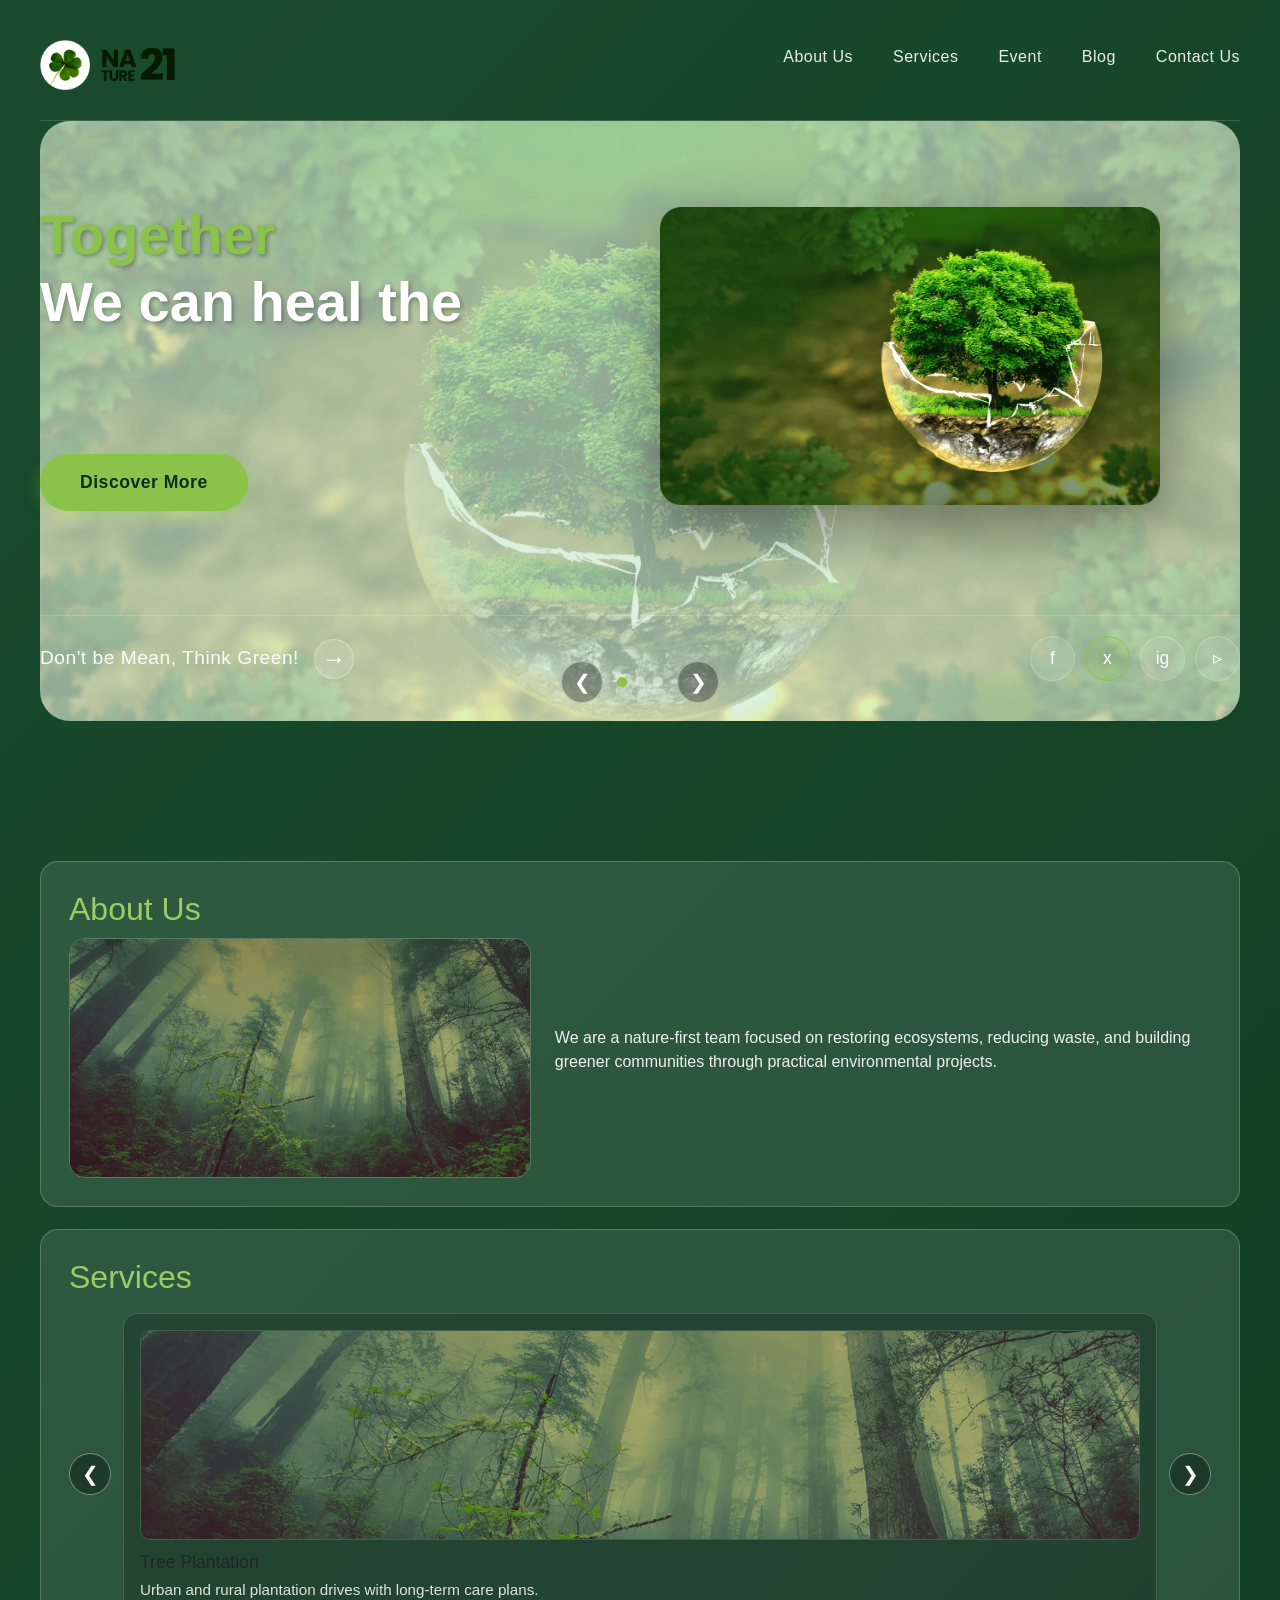
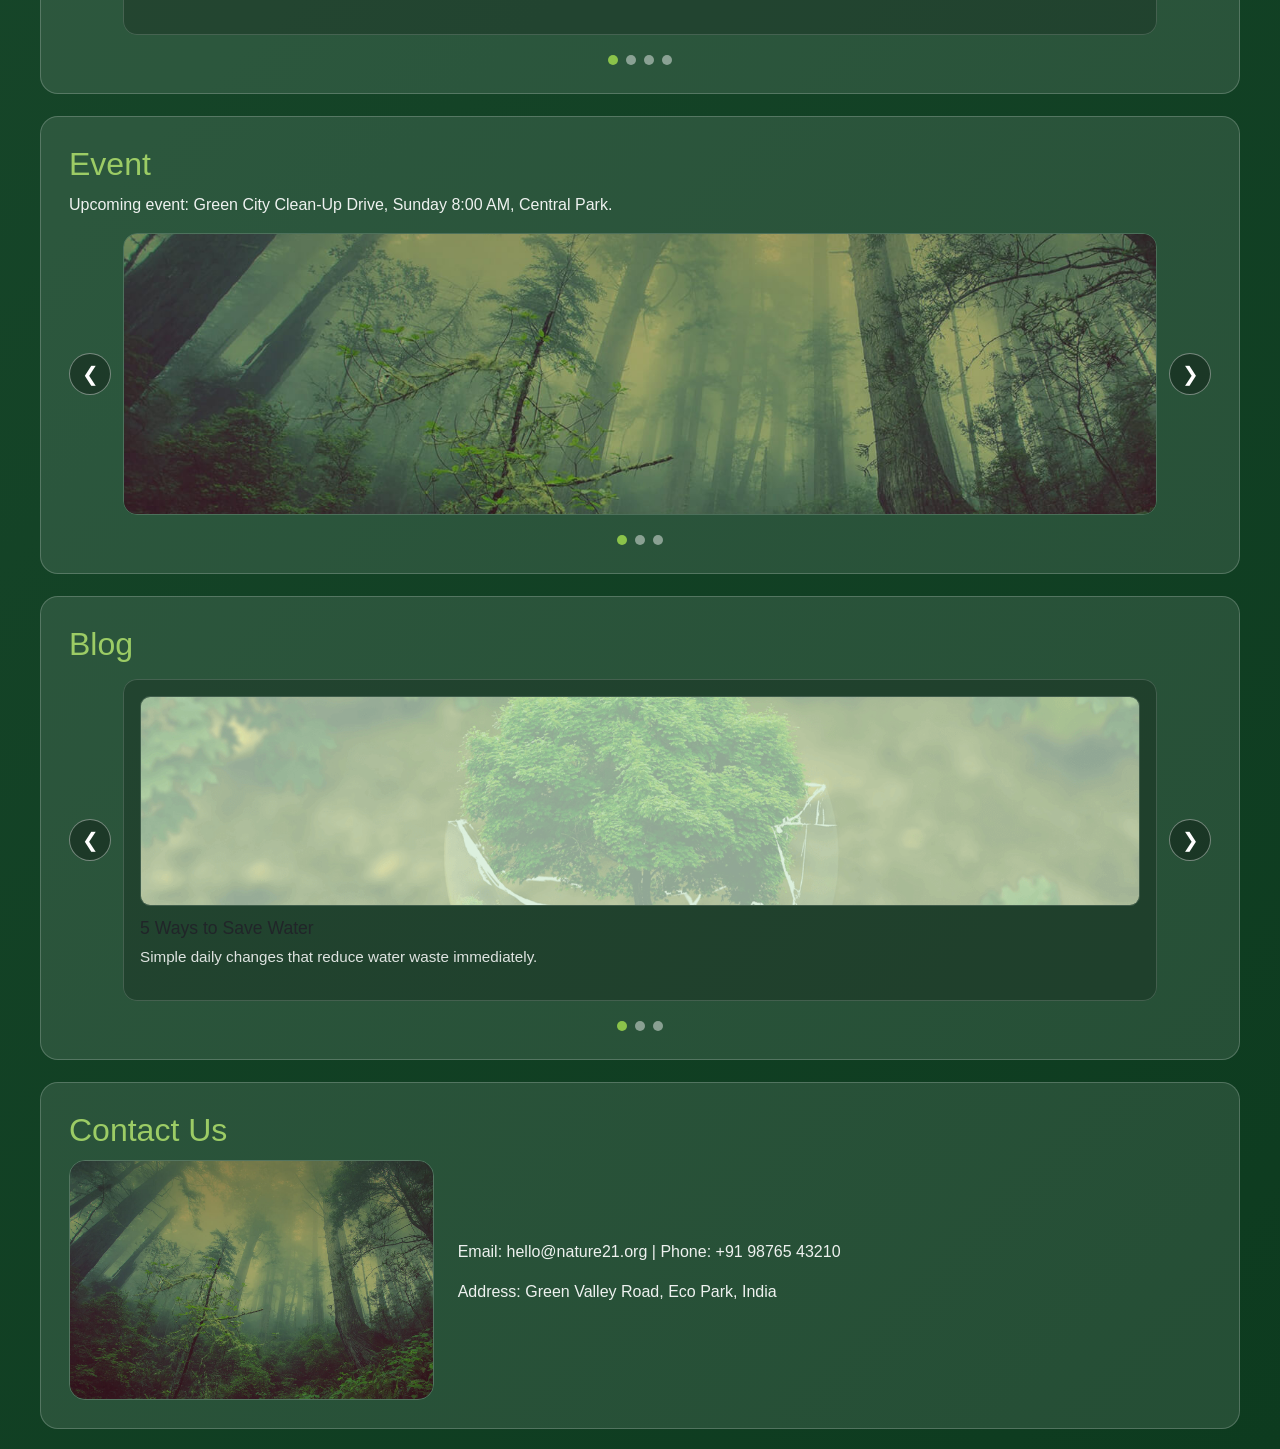
<file: index.html>
<!doctype html>
<html lang="en">
<head>
  <meta charset="UTF-8">
  <meta name="viewport" content="width=device-width, initial-scale=1.0">
  <title>Nature21 Preview Redirect</title>
  <meta http-equiv="refresh" content="0; url=./nature21/templates/preview.html">
  <script>
    window.location.replace("./nature21/templates/preview.html");
  </script>
</head>
<body>
  <p>Redirecting to the Nature21 preview...</p>
</body>
</html>
</file>
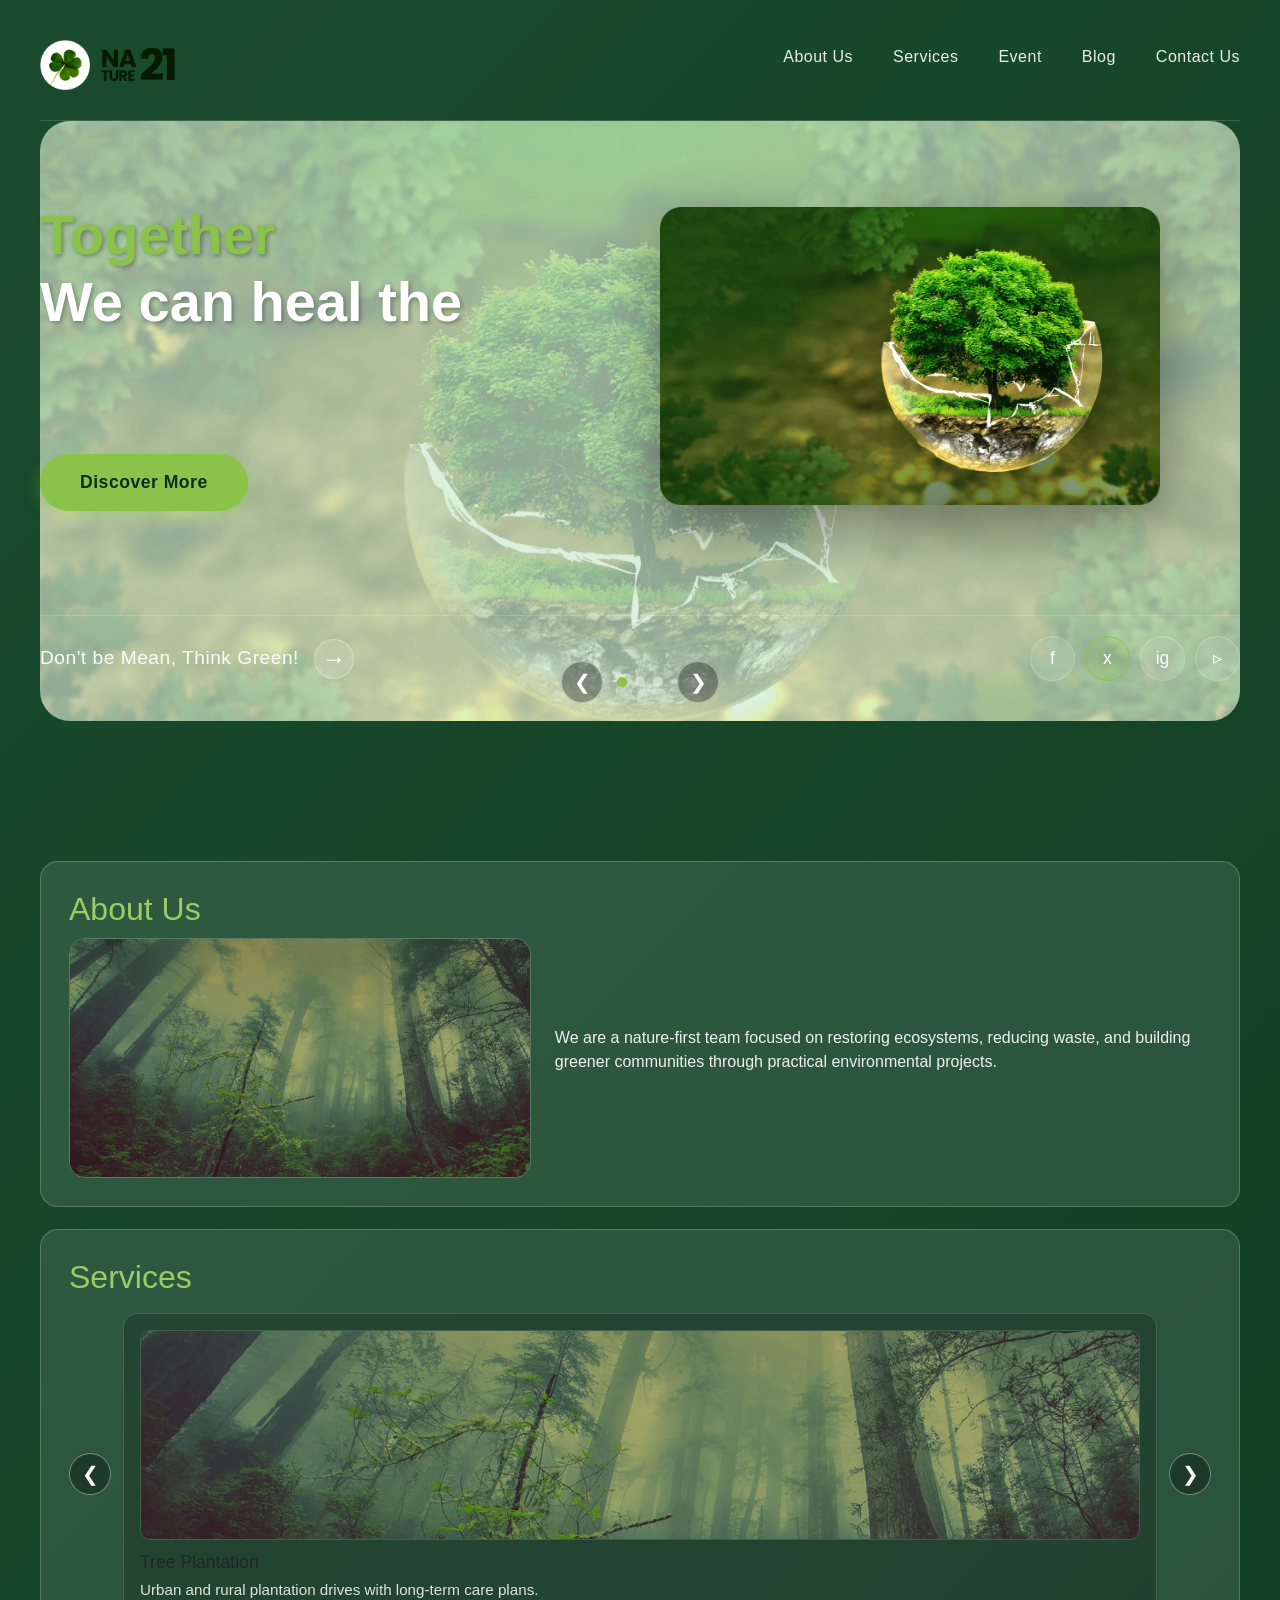
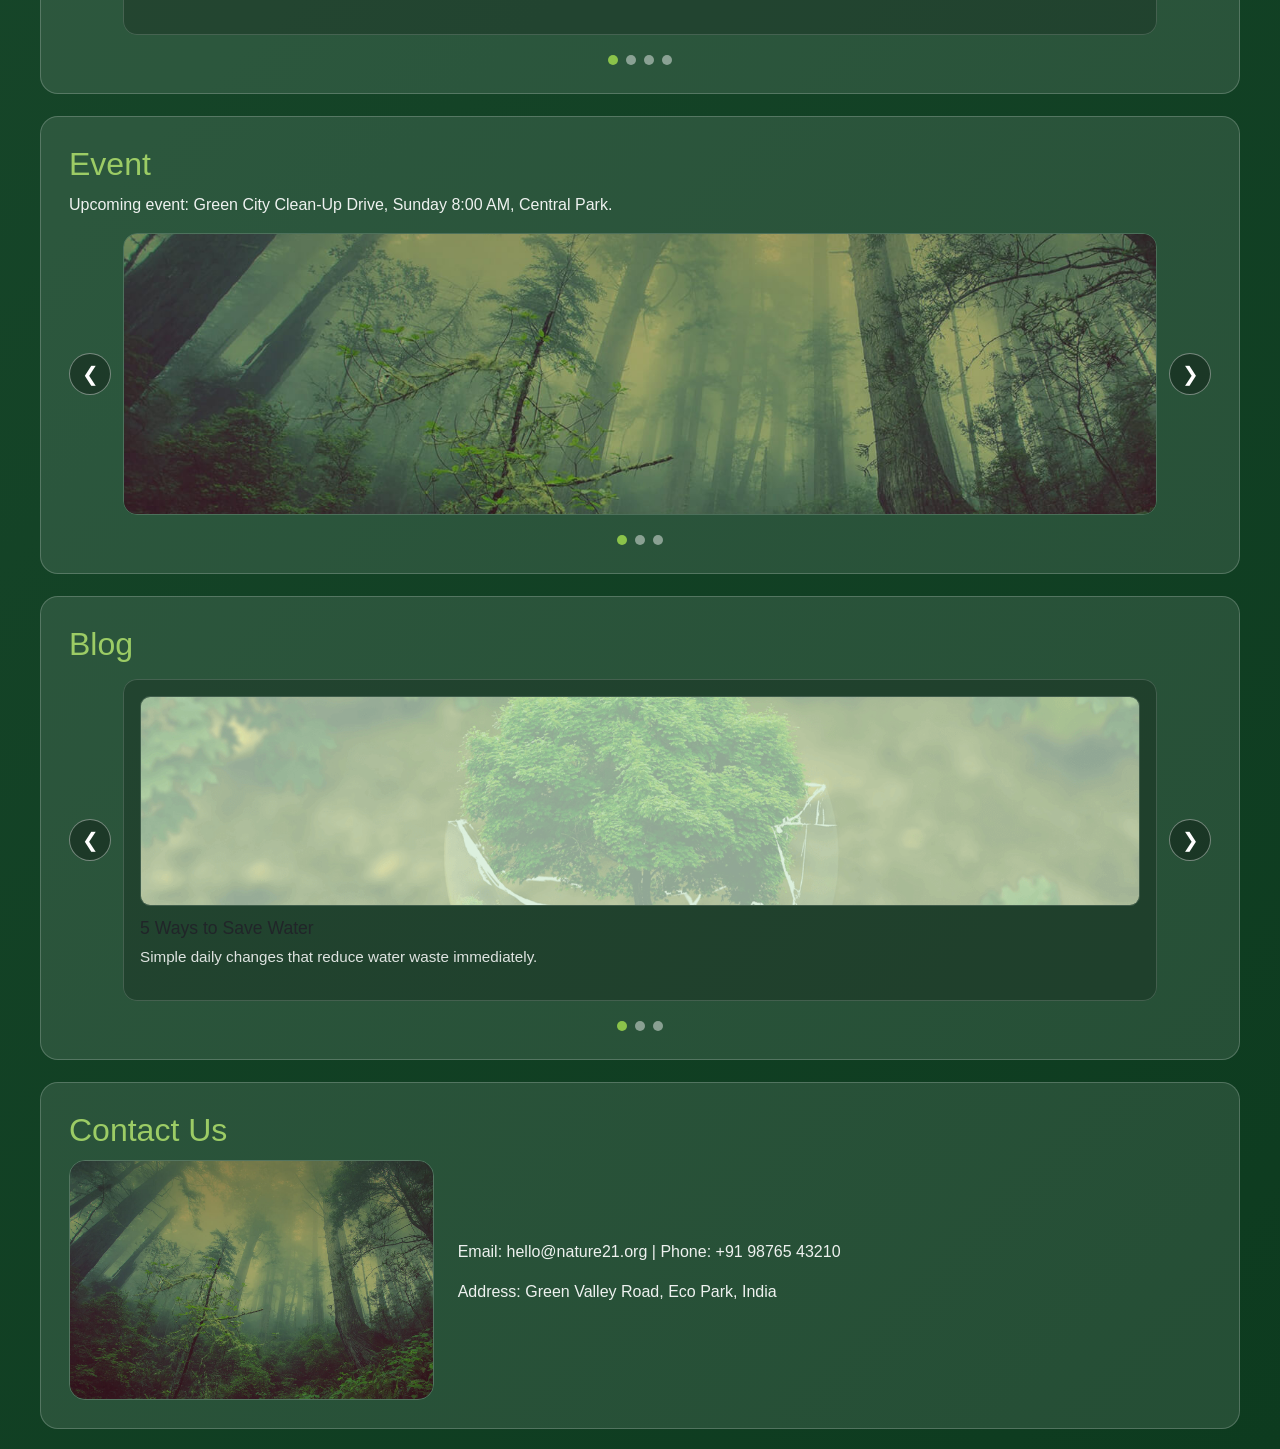
<file: nature21/templates/index.html>
<!doctype html>
<html lang="en">
<head>
  <meta charset="UTF-8">
  <meta name="viewport" content="width=device-width, initial-scale=1.0">
  <title>Nature21 Templates Redirect</title>
  <meta http-equiv="refresh" content="0; url=./preview.html">
  <script>
    window.location.replace("./preview.html");
  </script>
</head>
<body>
  <p>Redirecting to the Nature21 preview...</p>
</body>
</html>
</file>
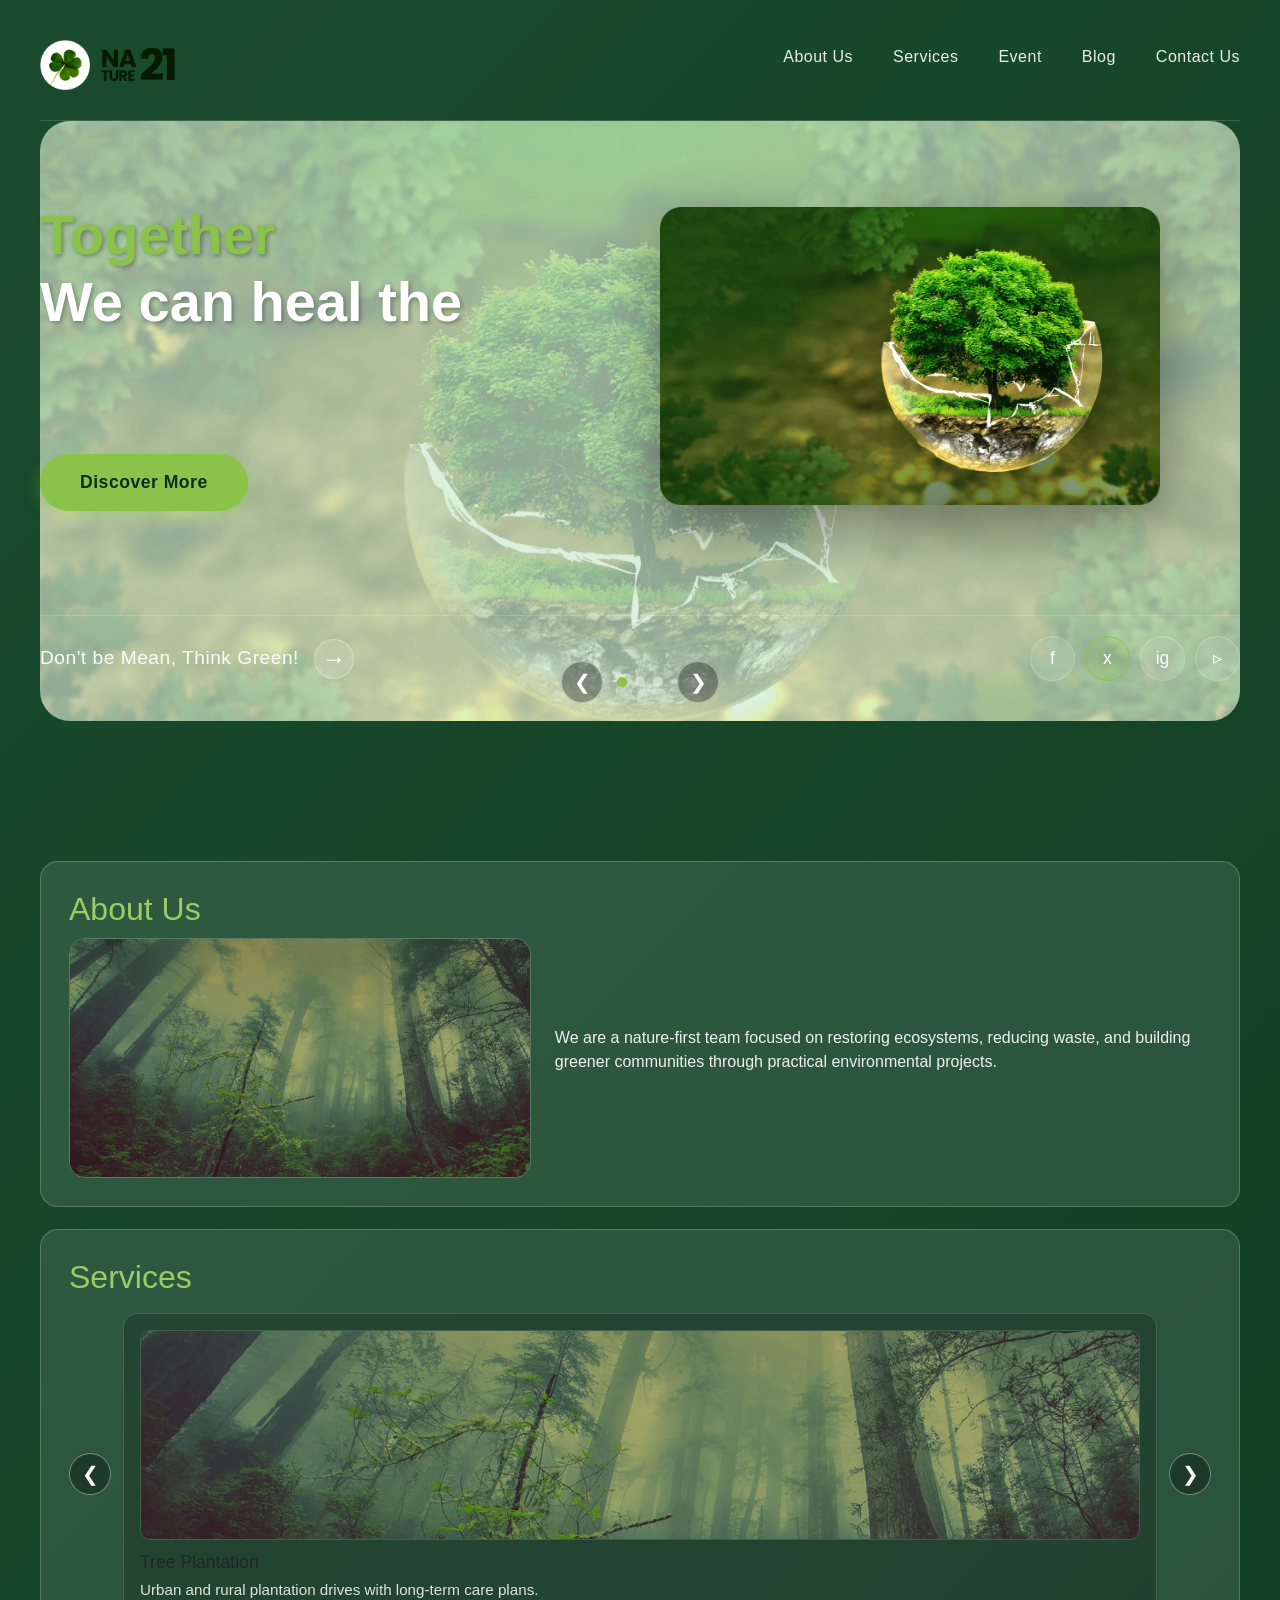
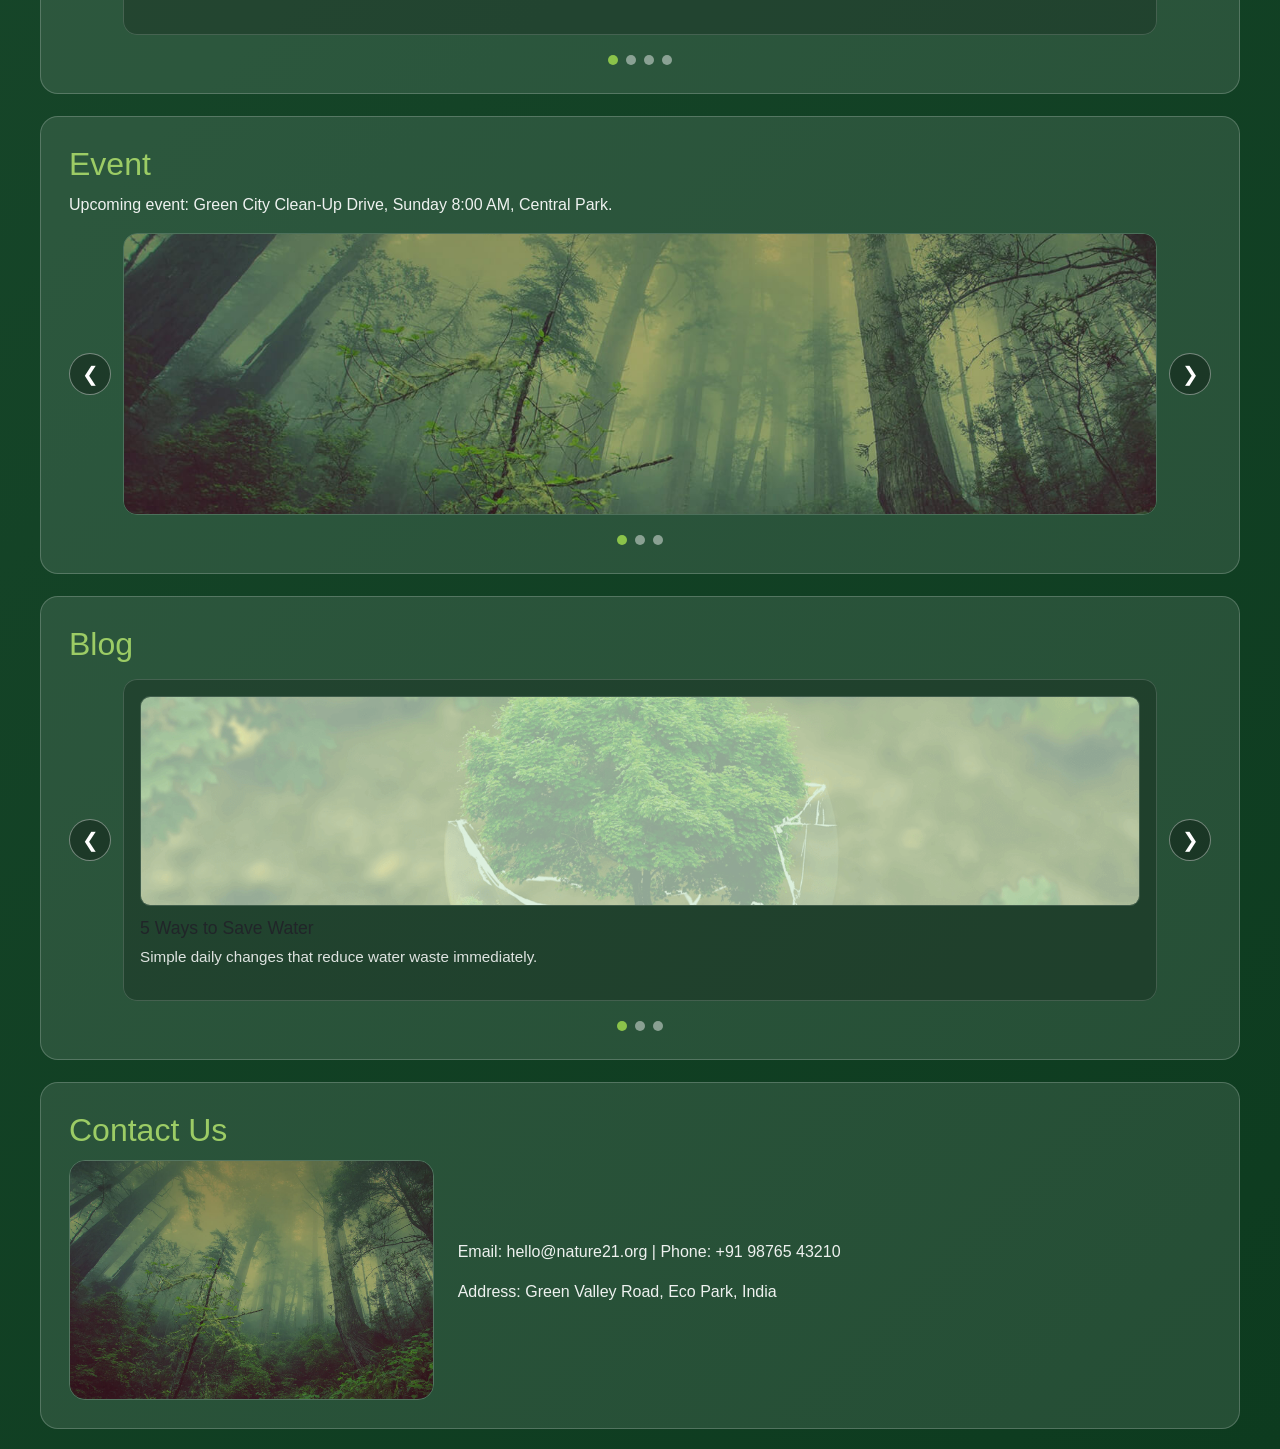
<file: nature21/templates/preview.html>
<!doctype html>
<html lang="en">
<head>
  <meta charset="UTF-8">
  <meta name="viewport" content="width=device-width, initial-scale=1.0">
  <title>Nature21 Preview</title>
  <link href="https://cdn.jsdelivr.net/npm/bootstrap@5.3.3/dist/css/bootstrap.min.css" rel="stylesheet">
  <link rel="stylesheet" href="preview.css">
</head>
<body>
  <div class="page">
    <div class="shell container-xxl">
      <header class="topbar">
        <a class="brand" href="#" aria-label="Nature21 home">
          <img src="../assets/images/logo.png" alt="Nature21 logo">
        </a>
        <nav class="nav" aria-label="Primary">
          <ul>
            <li><a href="#about-us">About Us</a></li>
            <li><a href="#services">Services</a></li>
            <li><a href="#event">Event</a></li>
            <li><a href="#blog">Blog</a></li>
            <li><a href="#contact-us">Contact Us</a></li>
          </ul>
        </nav>
      </header>

      <section class="hero">
        <div class="slides" aria-hidden="true">
          <div class="slide active"></div>
          <div class="slide"></div>
          <div class="slide"></div>
        </div>
        <div class="hero-controls" aria-label="Hero slideshow controls">
          <button class="slider-btn prev" id="heroPrev" type="button" aria-label="Previous hero slide">&#10094;</button>
          <div class="slider-dots" id="heroDots"></div>
          <button class="slider-btn next" id="heroNext" type="button" aria-label="Next hero slide">&#10095;</button>
        </div>

        <div class="hero-inner">
          <div class="headline">
            <p class="line" id="line1">Together</p>
            <p class="line" id="line2">We can heal the</p>
            <p class="word-row">
              <span class="word-rotator" id="wordRotator"></span>
            </p>
            <a class="cta" id="ctaText" href="#about-us">Discover More</a>
          </div>

          <div class="visual">
            <img id="heroVisual" src="../assets/images/nature21-banner.png" alt="Tree in a glass globe">
          </div>
        </div>

        <div class="bottom-strip">
          <div class="slogan">
            <span id="sloganText">Don't be Mean, Think Green!</span>
            <button class="arrow" aria-label="Go">&#8594;</button>
          </div>
          <div class="socials" aria-label="Social links">
            <a class="social" href="https://www.facebook.com" aria-label="Facebook">f</a>
            <a class="social mid" href="https://x.com" aria-label="X">x</a>
            <a class="social" href="https://www.instagram.com" aria-label="Instagram">ig</a>
            <a class="social" href="https://www.youtube.com" aria-label="YouTube">&#9657;</a>
          </div>
        </div>
      </section>

      <main class="content-sections">
        <section id="about-us" class="info-section">
          <h2>About Us</h2>
          <div class="row g-4 align-items-center">
            <div class="col-md-5">
              <img class="section-image img-fluid rounded-4" src="../assets/images/nature-bg.jpg" alt="About Nature21">
            </div>
            <div class="col-md-7">
              <p>We are a nature-first team focused on restoring ecosystems, reducing waste, and building greener communities through practical environmental projects.</p>
            </div>
          </div>
        </section>

        <section id="services" class="info-section">
          <h2>Services</h2>
          <div class="carousel" data-carousel data-auto="true" data-delay="3200">
            <button class="slider-btn prev" type="button" aria-label="Previous services slide">&#10094;</button>
            <div class="carousel-window">
              <div class="carousel-track">
                <article class="card">
                  <img class="card-img-top" src="../assets/images/nature-bg.jpg" alt="Tree plantation service">
                  <h3>Tree Plantation</h3>
                  <p>Urban and rural plantation drives with long-term care plans.</p>
                </article>
                <article class="card">
                  <img class="card-img-top" src="../assets/images/hand-tree-bg.jpg" alt="Water conservation service">
                  <h3>Water Conservation</h3>
                  <p>Rainwater and watershed planning to preserve local resources.</p>
                </article>
                <article class="card">
                  <img class="card-img-top" src="../assets/images/footer-bg.jpg" alt="Eco workshop service">
                  <h3>Eco Workshops</h3>
                  <p>Awareness sessions for schools, teams, and local groups.</p>
                </article>
                <article class="card">
                  <img class="card-img-top" src="../assets/images/nature21-banner-bg.png" alt="Recycling program service">
                  <h3>Recycling Programs</h3>
                  <p>Community-level segregation and circular reuse systems.</p>
                </article>
              </div>
            </div>
            <button class="slider-btn next" type="button" aria-label="Next services slide">&#10095;</button>
            <div class="slider-dots"></div>
          </div>
        </section>

        <section id="event" class="info-section">
          <h2>Event</h2>
          <p>Upcoming event: Green City Clean-Up Drive, Sunday 8:00 AM, Central Park.</p>
          <div class="carousel media-carousel" data-carousel data-auto="true" data-delay="3600">
            <button class="slider-btn prev" type="button" aria-label="Previous event slide">&#10094;</button>
            <div class="carousel-window">
              <div class="carousel-track">
                <article class="media-slide">
                  <img src="../assets/images/nature-bg.jpg" alt="Tree conservation event">
                </article>
                <article class="media-slide">
                  <img src="../assets/images/hand-tree-bg.jpg" alt="Water conservation event">
                </article>
                <article class="media-slide">
                  <img src="../assets/images/footer-bg.jpg" alt="Eco activities event">
                </article>
              </div>
            </div>
            <button class="slider-btn next" type="button" aria-label="Next event slide">&#10095;</button>
            <div class="slider-dots"></div>
          </div>
        </section>

        <section id="blog" class="info-section">
          <h2>Blog</h2>
          <div class="carousel" data-carousel data-auto="true" data-delay="4000">
            <button class="slider-btn prev" type="button" aria-label="Previous blog slide">&#10094;</button>
            <div class="carousel-window">
              <div class="carousel-track">
                <article class="card">
                  <img class="card-img-top" src="../assets/images/nature21-banner-bg.png" alt="Blog about saving water">
                  <h3>5 Ways to Save Water</h3>
                  <p>Simple daily changes that reduce water waste immediately.</p>
                </article>
                <article class="card">
                  <img class="card-img-top" src="../assets/images/nature-bg.jpg" alt="Blog about native trees">
                  <h3>Native Trees Matter</h3>
                  <p>Why local tree species support better biodiversity.</p>
                </article>
                <article class="card">
                  <img class="card-img-top" src="../assets/images/footer-bg.jpg" alt="Blog about composting">
                  <h3>Compost at Home</h3>
                  <p>Turn kitchen waste into nutrient-rich soil in 30 days.</p>
                </article>
              </div>
            </div>
            <button class="slider-btn next" type="button" aria-label="Next blog slide">&#10095;</button>
            <div class="slider-dots"></div>
          </div>
        </section>

        <section id="contact-us" class="info-section">
          <h2>Contact Us</h2>
          <div class="row g-4 align-items-center">
            <div class="col-md-4">
              <img class="section-image img-fluid rounded-4" src="../assets/images/nature-bg.jpg" alt="Contact support">
            </div>
            <div class="col-md-8">
              <p>Email: hello@nature21.org | Phone: +91 98765 43210</p>
              <p>Address: Green Valley Road, Eco Park, India</p>
            </div>
          </div>
        </section>
      </main>
    </div>
  </div>

  <script>
    // Edit this object to change preview text, words, images, and animation speed.
    const HERO_CONFIG = {
      line1: "Together",
      line2: "We can heal the",
      words: ["Nature", "Forests", "Oceans", "Future"],
      ctaText: "Discover More",
      slogan: "Don't be Mean, Think Green!",
      slideDurationSeconds: 18,
      wordDurationSeconds: 12,
      slideImages: [
        "../assets/images/nature21-banner-bg.png",
        "../assets/images/hand-tree-bg.jpg",
        "../assets/images/footer-bg.jpg"
      ],
      heroVisualImage: "../assets/images/nature21-banner.png"
    };

    document.documentElement.style.setProperty("--slide-duration", `${HERO_CONFIG.slideDurationSeconds}s`);
    document.documentElement.style.setProperty("--word-duration", `${HERO_CONFIG.wordDurationSeconds}s`);

    document.getElementById("line1").textContent = HERO_CONFIG.line1;
    document.getElementById("line2").textContent = HERO_CONFIG.line2;
    document.getElementById("ctaText").textContent = HERO_CONFIG.ctaText;
    document.getElementById("sloganText").textContent = HERO_CONFIG.slogan;

    const heroVisual = document.getElementById("heroVisual");
    heroVisual.src = HERO_CONFIG.heroVisualImage;

    const slideNodes = document.querySelectorAll(".slide");
    HERO_CONFIG.slideImages.slice(0, slideNodes.length).forEach((src, index) => {
      slideNodes[index].style.backgroundImage = `url('${src}')`;
    });

    function buildDots(dotsContainer, count, onClick) {
      dotsContainer.innerHTML = "";
      for (let i = 0; i < count; i += 1) {
        const dot = document.createElement("button");
        dot.type = "button";
        dot.className = "dot";
        dot.setAttribute("aria-label", `Go to slide ${i + 1}`);
        dot.addEventListener("click", () => onClick(i));
        dotsContainer.appendChild(dot);
      }
      return [...dotsContainer.querySelectorAll(".dot")];
    }

    function bindSwipe(target, onSwipeLeft, onSwipeRight) {
      let startX = 0;
      let startY = 0;
      let tracking = false;

      target.addEventListener("touchstart", (e) => {
        const touch = e.changedTouches[0];
        startX = touch.clientX;
        startY = touch.clientY;
        tracking = true;
      }, { passive: true });

      target.addEventListener("touchend", (e) => {
        if (!tracking) return;
        const touch = e.changedTouches[0];
        const dx = touch.clientX - startX;
        const dy = touch.clientY - startY;
        tracking = false;

        if (Math.abs(dx) < 35 || Math.abs(dx) < Math.abs(dy)) return;
        if (dx < 0) onSwipeLeft();
        if (dx > 0) onSwipeRight();
      }, { passive: true });
    }

    function createFadeSlider(slides, prevBtn, nextBtn, dotsContainer, delayMs, swipeTarget) {
      let index = 0;
      const total = slides.length;
      const dots = buildDots(dotsContainer, total, goTo);
      let timer = null;

      function render() {
        slides.forEach((slide, i) => slide.classList.toggle("active", i === index));
        dots.forEach((dot, i) => dot.classList.toggle("active", i === index));
      }

      function goTo(i) {
        index = (i + total) % total;
        render();
      }

      function next() {
        goTo(index + 1);
      }

      function prev() {
        goTo(index - 1);
      }

      function start() {
        stop();
        timer = setInterval(next, delayMs);
      }

      function stop() {
        if (timer) clearInterval(timer);
      }

      prevBtn?.addEventListener("click", () => { prev(); start(); });
      nextBtn?.addEventListener("click", () => { next(); start(); });
      if (swipeTarget) bindSwipe(swipeTarget, () => { next(); start(); }, () => { prev(); start(); });
      render();
      start();
      return { stop, start };
    }

    function createTrackCarousel(root) {
      const track = root.querySelector(".carousel-track");
      const slides = [...track.children];
      const prevBtn = root.querySelector(".prev");
      const nextBtn = root.querySelector(".next");
      const dotsContainer = root.querySelector(".slider-dots");
      const auto = root.dataset.auto === "true";
      const delay = Number(root.dataset.delay || 3500);
      let index = 0;
      let timer = null;
      const total = slides.length;
      const dots = buildDots(dotsContainer, total, goTo);

      function render() {
        track.style.transform = `translateX(-${index * 100}%)`;
        dots.forEach((dot, i) => dot.classList.toggle("active", i === index));
      }

      function goTo(i) {
        index = (i + total) % total;
        render();
      }

      function next() {
        goTo(index + 1);
      }

      function prev() {
        goTo(index - 1);
      }

      function start() {
        if (!auto) return;
        stop();
        timer = setInterval(next, delay);
      }

      function stop() {
        if (timer) clearInterval(timer);
      }

      prevBtn?.addEventListener("click", () => { prev(); start(); });
      nextBtn?.addEventListener("click", () => { next(); start(); });
      const swipeTarget = root.querySelector(".carousel-window");
      if (swipeTarget) bindSwipe(swipeTarget, () => { next(); start(); }, () => { prev(); start(); });
      root.addEventListener("mouseenter", stop);
      root.addEventListener("mouseleave", start);
      render();
      start();
    }

    createFadeSlider(
      [...document.querySelectorAll(".hero .slide")],
      document.getElementById("heroPrev"),
      document.getElementById("heroNext"),
      document.getElementById("heroDots"),
      (HERO_CONFIG.slideDurationSeconds / 3) * 1000,
      document.querySelector(".hero .slides")
    );

    document.querySelectorAll("[data-carousel]").forEach(createTrackCarousel);

    const wordRotator = document.getElementById("wordRotator");
    wordRotator.innerHTML = "";

    HERO_CONFIG.words.forEach((word, index) => {
      const span = document.createElement("span");
      span.textContent = word;
      span.style.animationDelay = `calc((var(--word-duration) / ${HERO_CONFIG.words.length}) * ${index})`;
      wordRotator.appendChild(span);
    });

    const arrowBtn = document.querySelector(".arrow");
    arrowBtn?.addEventListener("click", () => {
      document.getElementById("about-us")?.scrollIntoView({ behavior: "smooth" });
    });
  </script>
  <script src="https://cdn.jsdelivr.net/npm/bootstrap@5.3.3/dist/js/bootstrap.bundle.min.js"></script>
</body>
</html>
</file>
<file: nature21/templates/preview.css>
/* Reset and base styles */
* {
  margin: 0;
  padding: 0;
  box-sizing: border-box;
}

body {
  font-family: -apple-system, BlinkMacSystemFont, 'Segoe UI', Roboto, Oxygen, Ubuntu, Cantarell, sans-serif;
  color: #fff;
  line-height: 1.5;
  background-color: #0a2f1f;
}

html {
  scroll-behavior: smooth;
}

.page {
  min-height: 100vh;
  background: linear-gradient(135deg, #1b4b2e 0%, #0d3b1f 100%);
}

.shell {
  max-width: 1400px;
  margin: 0 auto;
  padding: 20px 40px;
  position: relative;
  z-index: 2;
}

/* Topbar Styles */
.topbar {
  display: flex;
  justify-content: space-between;
  align-items: center;
  padding: 20px 0 30px;
  border-bottom: 1px solid rgba(255, 255, 255, 0.15);
}

.brand img {
  height: 50px;
  width: auto;
  filter: none;
  transition: opacity 0.3s ease;
}

.brand:hover img {
  opacity: 0.8;
}

.nav ul {
  display: flex;
  list-style: none;
  gap: 40px;
}

.nav a {
  color: rgba(255, 255, 255, 0.9);
  text-decoration: none;
  font-weight: 500;
  font-size: 16px;
  letter-spacing: 0.5px;
  padding: 8px 0;
  position: relative;
  transition: color 0.3s ease;
}

.nav a::after {
  content: '';
  position: absolute;
  bottom: 0;
  left: 0;
  width: 0;
  height: 2px;
  background: #8bc34a;
  transition: width 0.3s ease;
}

.nav a:hover {
  color: #fff;
}

.nav a:hover::after {
  width: 100%;
}

/* Hero Section */
.hero {
  position: relative;
  padding: 40px 0 20px;
  min-height: 600px;
  display: flex;
  flex-direction: column;
}

.slides {
  position: absolute;
  top: 0;
  left: 0;
  right: 0;
  bottom: 0;
  z-index: 0;
  overflow: hidden;
  border-radius: 30px;
}

.slide {
  position: absolute;
  top: 0;
  left: 0;
  width: 100%;
  height: 100%;
  background-size: cover;
  background-position: center;
  opacity: 0;
  transition: opacity 0.6s ease;
  filter: none;
}

.slide.active {
  opacity: 1;
}

.hero-controls {
  position: absolute;
  left: 20px;
  right: 20px;
  bottom: 18px;
  z-index: 3;
  display: flex;
  align-items: center;
  justify-content: center;
  gap: 14px;
}

.slider-btn {
  width: 42px;
  height: 42px;
  border-radius: 50%;
  border: 1px solid rgba(255, 255, 255, 0.4);
  background: rgba(0, 0, 0, 0.32);
  color: #fff;
  font-size: 20px;
  cursor: pointer;
  transition: 0.25s ease;
}

.slider-btn:hover {
  background: #8bc34a;
  border-color: #8bc34a;
  color: #0a2f1f;
}

.slider-dots {
  display: flex;
  align-items: center;
  gap: 8px;
}

.dot {
  width: 10px;
  height: 10px;
  border-radius: 50%;
  border: 0;
  background: rgba(255, 255, 255, 0.45);
  cursor: pointer;
}

.dot.active {
  background: #8bc34a;
}

/* Hero Inner Content */
.hero-inner {
  position: relative;
  z-index: 2;
  display: grid;
  grid-template-columns: 1fr 1fr;
  gap: 40px;
  align-items: center;
  padding: 40px 0 60px;
}

.headline {
  color: #fff;
}

.line {
  font-size: 3.5rem;
  font-weight: 700;
  line-height: 1.2;
  margin: 0;
  text-shadow: 2px 2px 4px rgba(0, 0, 0, 0.3);
}

.line:first-child {
  color: #8bc34a;
}

.word-row {
  margin: 10px 0 30px;
  min-height: 4.5rem;
}

.word-rotator {
  display: inline-block;
  font-size: 3.5rem;
  font-weight: 700;
  color: #fff;
  position: relative;
  height: 4.5rem;
  overflow: hidden;
}

.word-rotator span {
  position: absolute;
  left: 0;
  top: 0;
  opacity: 0;
  animation: wordCycle var(--word-duration, 12s) infinite;
  white-space: nowrap;
  text-shadow: 2px 2px 4px rgba(0, 0, 0, 0.3);
}

@keyframes wordCycle {
  0%, 15% {
    opacity: 0;
    transform: translateY(20px);
  }
  20%, 40% {
    opacity: 1;
    transform: translateY(0);
  }
  45%, 100% {
    opacity: 0;
    transform: translateY(-20px);
  }
}

.cta {
  display: inline-block;
  padding: 15px 40px;
  background: #8bc34a;
  color: #0a2f1f;
  text-decoration: none;
  font-weight: 600;
  font-size: 1.1rem;
  border-radius: 50px;
  letter-spacing: 0.5px;
  transition: all 0.3s ease;
  box-shadow: 0 4px 15px rgba(139, 195, 74, 0.3);
}

.cta:hover {
  background: #9ccc65;
  transform: translateY(-2px);
  box-shadow: 0 6px 20px rgba(139, 195, 74, 0.4);
}

.visual img {
  width: 100%;
  max-width: 500px;
  height: auto;
  filter: drop-shadow(0 20px 30px rgba(0, 0, 0, 0.4));
  animation: float 6s ease-in-out infinite;
}

@keyframes float {
  0%, 100% {
    transform: translateY(0);
  }
  50% {
    transform: translateY(-15px);
  }
}

.bottom-strip {
  position: relative;
  z-index: 2;
  display: flex;
  justify-content: space-between;
  align-items: center;
  padding: 20px 0;
  margin-top: auto;
  border-top: 1px solid rgba(255, 255, 255, 0.15);
}

.slogan {
  display: flex;
  align-items: center;
  gap: 15px;
}

.slogan span {
  font-size: 1.2rem;
  font-weight: 500;
  color: rgba(255, 255, 255, 0.95);
  letter-spacing: 0.5px;
}

.arrow {
  width: 40px;
  height: 40px;
  border-radius: 50%;
  background: rgba(255, 255, 255, 0.15);
  border: 1px solid rgba(255, 255, 255, 0.3);
  color: #fff;
  font-size: 1.5rem;
  display: flex;
  align-items: center;
  justify-content: center;
  cursor: pointer;
  transition: all 0.3s ease;
}

.arrow:hover {
  background: #8bc34a;
  border-color: #8bc34a;
  transform: translateX(5px);
}

.socials {
  display: flex;
  gap: 10px;
}

.social {
  width: 45px;
  height: 45px;
  border-radius: 50%;
  background: rgba(255, 255, 255, 0.1);
  border: 1px solid rgba(255, 255, 255, 0.2);
  color: #fff;
  text-decoration: none;
  display: flex;
  align-items: center;
  justify-content: center;
  font-weight: 500;
  transition: all 0.3s ease;
  font-size: 1.1rem;
}

.social.mid {
  background: rgba(139, 195, 74, 0.2);
  border-color: #8bc34a;
}

.social:hover {
  background: #8bc34a;
  border-color: #8bc34a;
  transform: translateY(-3px);
}

.social.mid:hover {
  background: #8bc34a;
}

/* Content sections */
.content-sections {
  margin-top: 140px;
  display: grid;
  gap: 22px;
}

.info-section {
  background: rgba(255, 255, 255, 0.1);
  border: 1px solid rgba(255, 255, 255, 0.2);
  border-radius: 18px;
  padding: 28px;
  backdrop-filter: none;
}

.info-section h2 {
  font-size: 2rem;
  margin-bottom: 10px;
  color: #9ccc65;
}

.info-section p {
  color: rgba(255, 255, 255, 0.92);
}

.carousel {
  margin-top: 16px;
  display: grid;
  grid-template-columns: auto 1fr auto;
  gap: 12px;
  align-items: center;
}

.carousel-window {
  overflow: hidden;
  border-radius: 14px;
}

.carousel-track {
  display: flex;
  transition: transform 0.45s ease;
}

.carousel .card,
.media-slide {
  min-width: 100%;
}

.carousel .slider-dots {
  grid-column: 1 / -1;
  justify-content: center;
  margin-top: 8px;
}

.cards {
  margin-top: 16px;
  display: grid;
  grid-template-columns: repeat(auto-fit, minmax(220px, 1fr));
  gap: 14px;
}

.card {
  background: rgba(0, 0, 0, 0.2);
  border: 1px solid rgba(255, 255, 255, 0.16);
  border-radius: 14px;
  padding: 16px;
}

.section-image {
  width: 100%;
  height: 240px;
  object-fit: cover;
  border: 1px solid rgba(255, 255, 255, 0.2);
}

.card-img-top {
  width: 100%;
  height: 210px;
  object-fit: cover;
  border-radius: 10px;
  margin-bottom: 12px;
  border: 1px solid rgba(255, 255, 255, 0.14);
}

.card h3 {
  font-size: 1.1rem;
  margin-bottom: 6px;
}

.card p {
  font-size: 0.95rem;
  color: rgba(255, 255, 255, 0.85);
}

.media-slide {
  border-radius: 14px;
  overflow: hidden;
  border: 1px solid rgba(255, 255, 255, 0.16);
}

.media-slide img {
  width: 100%;
  height: 280px;
  object-fit: cover;
  display: block;
}

/* Responsive Design */
@media (max-width: 1024px) {
  .line,
  .word-rotator {
    font-size: 2.8rem;
  }

  .word-rotator {
    height: 3.8rem;
  }
}

@media (max-width: 768px) {
  .shell {
    padding: 20px;
  }

  .topbar {
    flex-direction: column;
    align-items: flex-start;
    gap: 20px;
  }

  .nav ul {
    gap: 20px;
    flex-wrap: wrap;
  }

  .hero-inner {
    grid-template-columns: 1fr;
    text-align: center;
  }

  .visual {
    order: -1;
  }

  .visual img {
    max-width: 350px;
    margin: 0 auto;
  }

  .line,
  .word-rotator {
    font-size: 2.2rem;
  }

  .word-rotator {
    height: 3rem;
  }

  .bottom-strip {
    flex-direction: column;
    gap: 20px;
    text-align: center;
  }

  .carousel {
    grid-template-columns: 1fr;
  }

  .carousel .slider-btn {
    justify-self: center;
  }
}

@media (max-width: 480px) {
  .nav ul {
    gap: 15px;
  }

  .nav a {
    font-size: 14px;
  }

  .line,
  .word-rotator {
    font-size: 1.8rem;
  }

  .word-rotator {
    height: 2.5rem;
  }

  .cta {
    padding: 12px 30px;
  }

  .socials {
    flex-wrap: wrap;
    justify-content: center;
  }

  .section-image,
  .card-img-top {
    height: 190px;
  }
}
</file>
